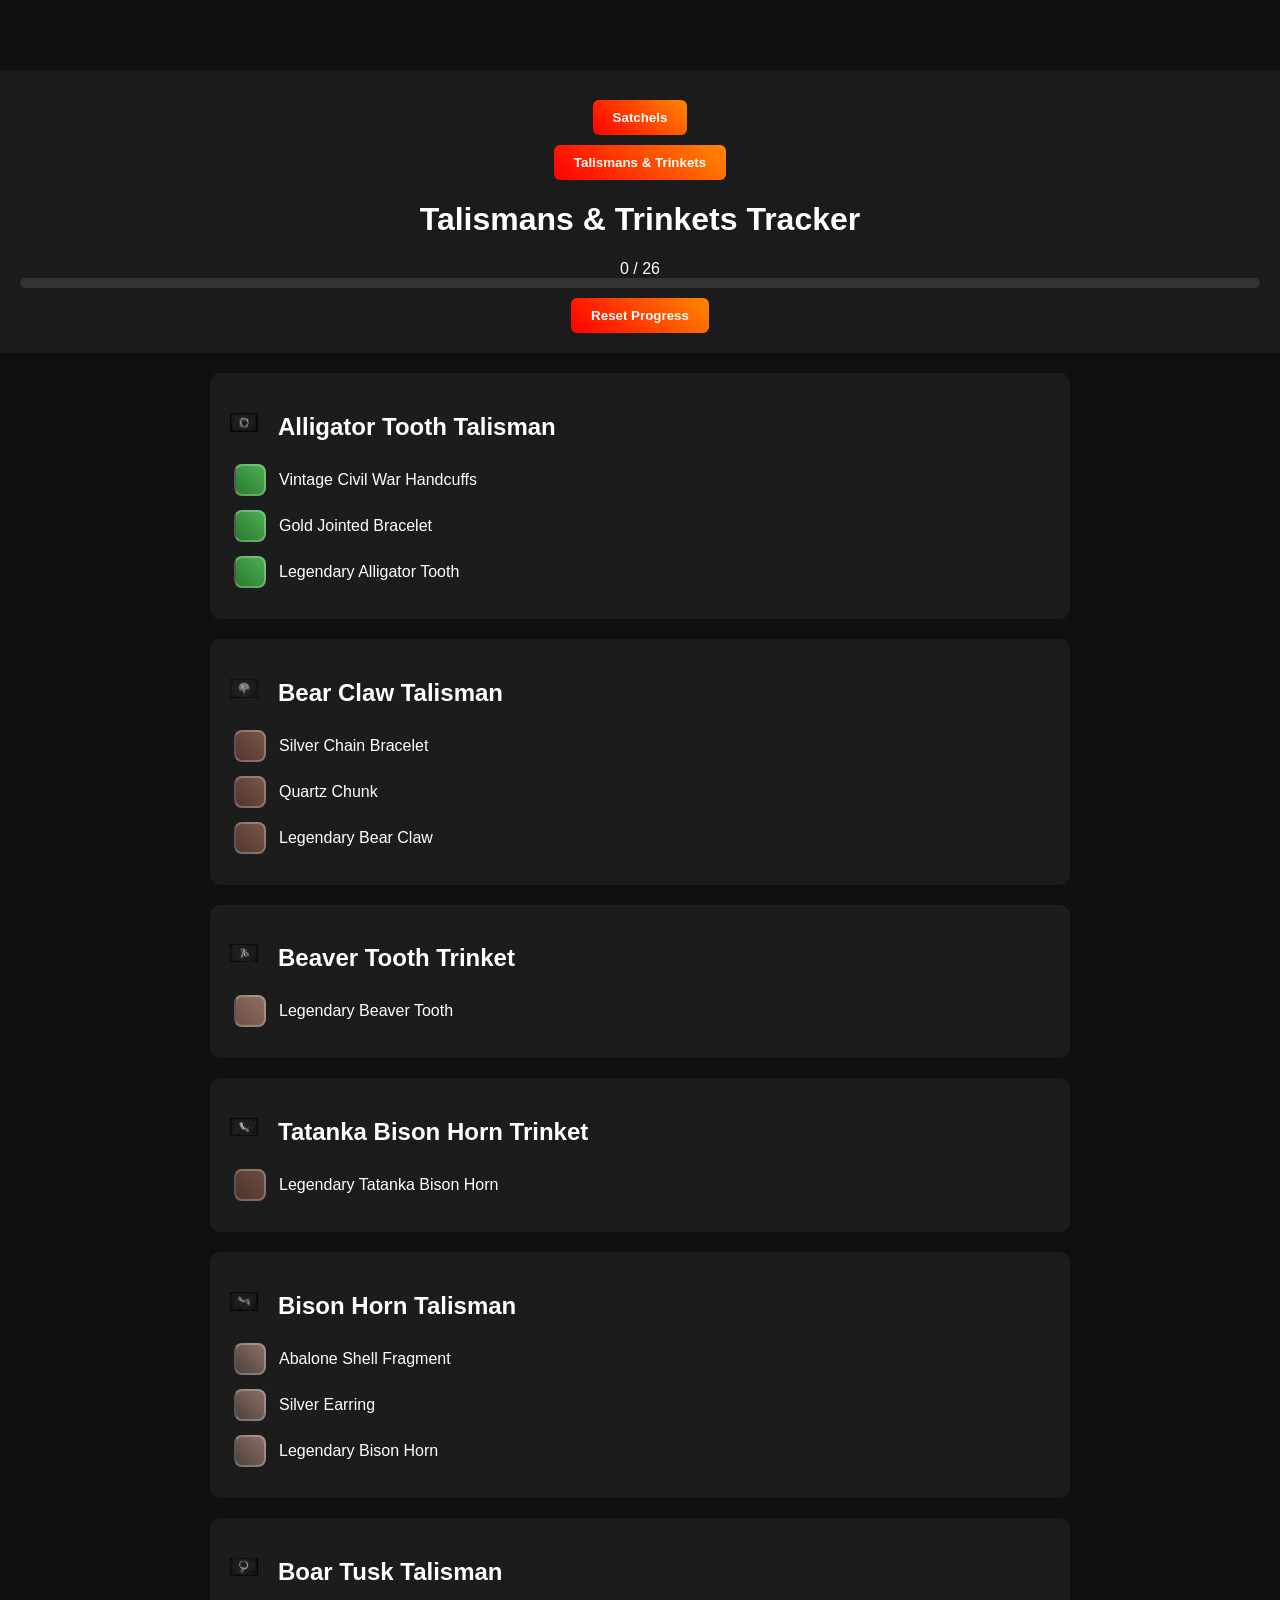
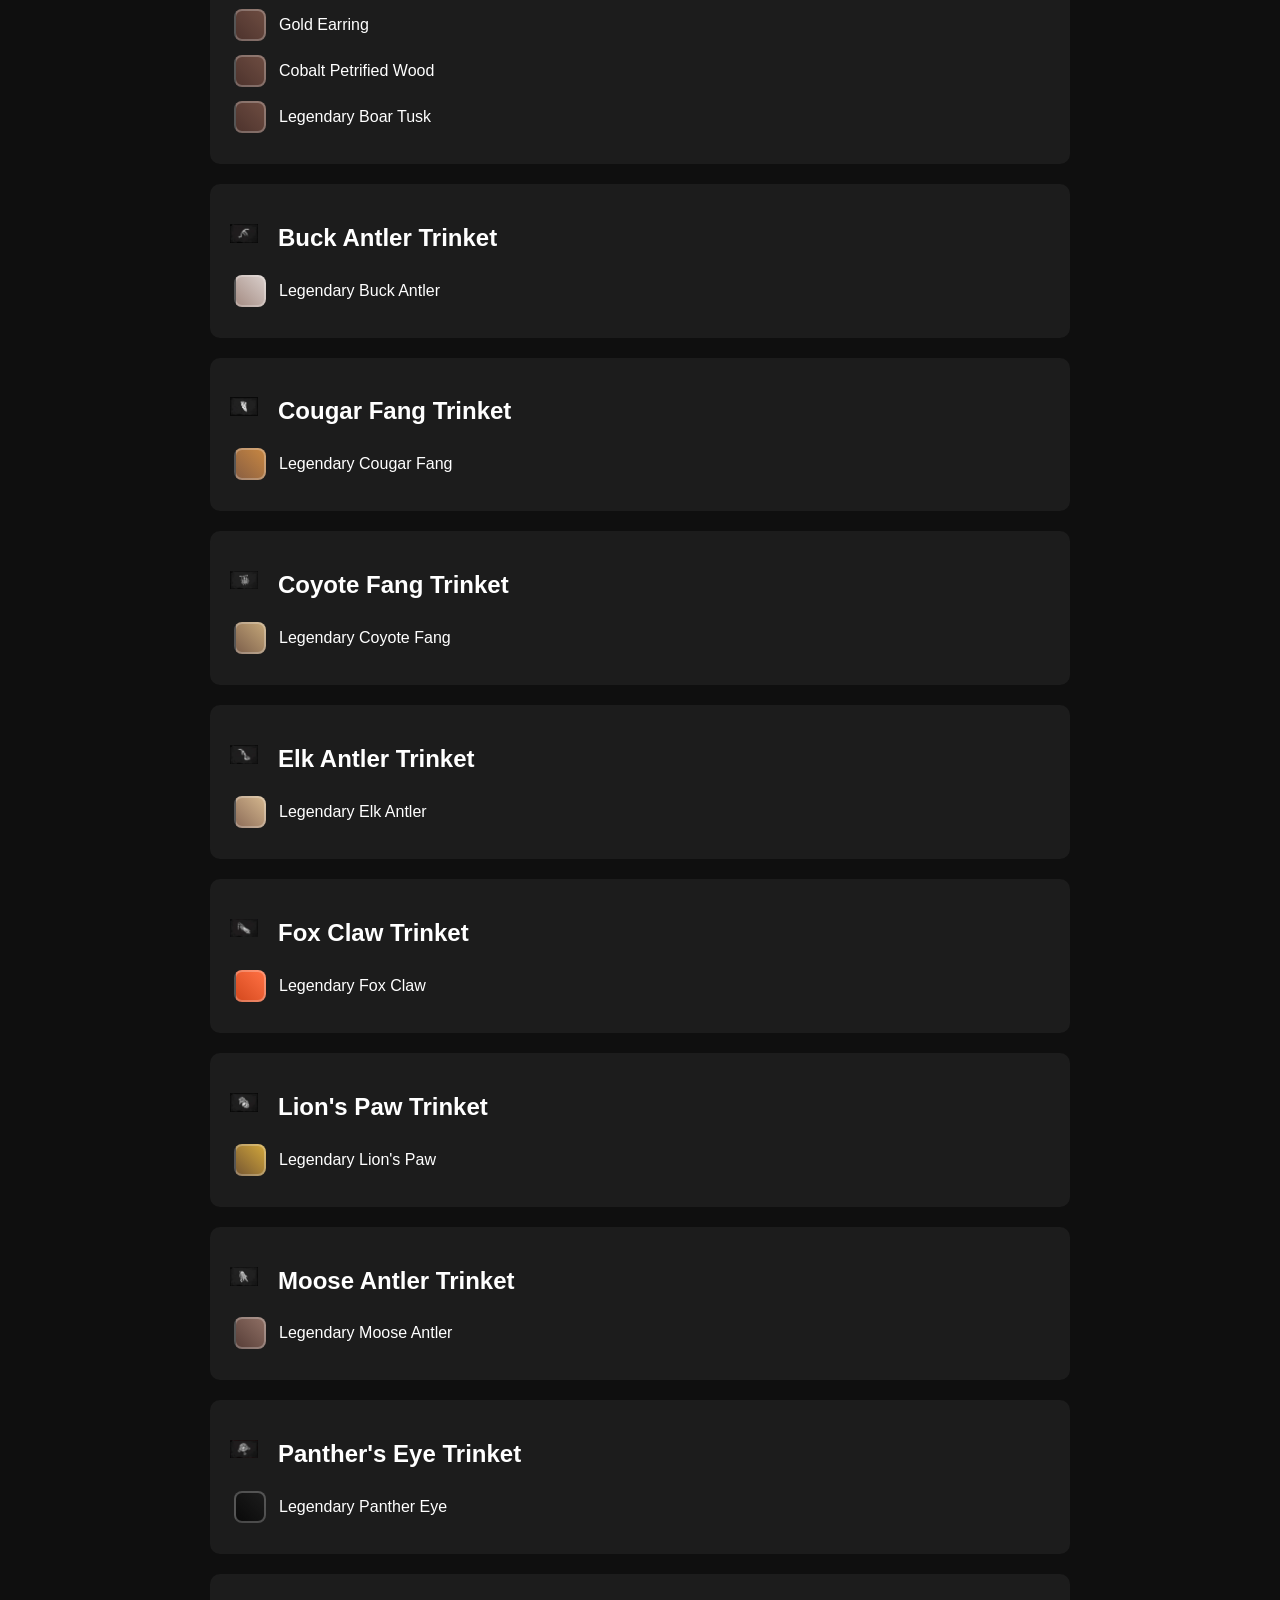
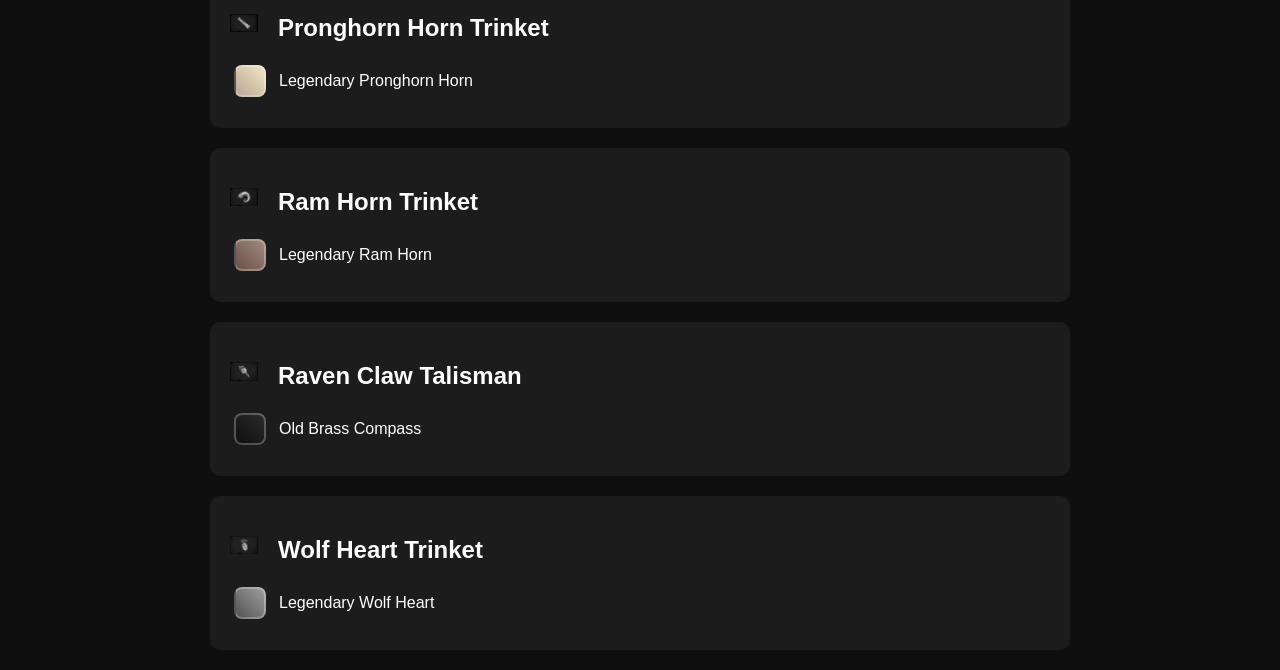
<file: trinket.html>
<!DOCTYPE html>
<html lang="en">

<head>
    <link rel="stylesheet" href="css/style.css?v=1">
    <meta charset="UTF-8">
    <meta name="viewport" content="width=device-width, initial-scale=1.0">
    <title>Talismans & Trinkets</title>
</head>

<body data-page="trinket">

    <header>

        <div class="nav-buttons">

            <form action="./index.html">
                <button type="submit">Satchels</button>
            </form>

            <form action="./trinket.html">
                <button type="submit">Talismans & Trinkets</button>
            </form>

        </div>

        <h1>Talismans & Trinkets Tracker</h1>

        <div class="progressContainer">

            <div id="progressText"></div>

            <div class="progressBar">
                <div id="progressFill" class="progressEarly"></div>
            </div>

        </div>

        <button id="resetProgress">Reset Progress</button>

    </header>

    <main>

        <div class="satchel alligator">

            <h2>Alligator Tooth Talisman</h2>

            <label>
                <input type="checkbox" data-id="trinket_handcuffs">
                <span>Vintage Civil War Handcuffs</span>
            </label>

            <label>
                <input type="checkbox" data-id="trinket_bracelet">
                <span>Gold Jointed Bracelet</span>
            </label>

            <label>
                <input type="checkbox" data-id="trinket_alligator">
                <span>Legendary Alligator Tooth</span>
            </label>

        </div>

        <div class="satchel bear">

            <h2>Bear Claw Talisman</h2>

            <label>
                <input type="checkbox" data-id="silver_chain_bracelet">
                <span>Silver Chain Bracelet</span>
            </label>

            <label>
                <input type="checkbox" data-id="quartz_chunk">
                <span>Quartz Chunk</span>
            </label>

            <label>
                <input type="checkbox" data-id="bear_claw">
                <span>Legendary Bear Claw</span>
            </label>

        </div>

        <div class="satchel beaver">

            <h2>Beaver Tooth Trinket</h2>

            <label>
                <input type="checkbox" data-id="legendary_beaver_tooth">
                <span>Legendary Beaver Tooth</span>
            </label>

        </div>

        <div class="satchel bison">

            <h2>Tatanka Bison Horn Trinket</h2>

            <label>
                <input type="checkbox" data-id="legendary_tatanka_bison_horn">
                <span>Legendary Tatanka Bison Horn</span>
            </label>

        </div>

        <div class="satchel bisonhorn">

            <h2>Bison Horn Talisman</h2>

            <label>
                <input type="checkbox" data-id="abalone_shell_fragment">
                <span>Abalone Shell Fragment</span>
            </label>

            <label>
                <input type="checkbox" data-id="silver_earring">
                <span>Silver Earring</span>
            </label>

            <label>
                <input type="checkbox" data-id="legendary_bison_horn">
                <span>Legendary Bison Horn</span>
            </label>

        </div>

        <div class="satchel boar">

            <h2>Boar Tusk Talisman</h2>

            <label>
                <input type="checkbox" data-id="gold_earring">
                <span>Gold Earring</span>
            </label>

            <label>
                <input type="checkbox" data-id="cobalt_petrified_wood">
                <span>Cobalt Petrified Wood</span>
            </label>

            <label>
                <input type="checkbox" data-id="legendary_boar_tusk">
                <span>Legendary Boar Tusk</span>
            </label>

        </div>

        <div class="satchel buck">

            <h2>Buck Antler Trinket</h2>

            <label>
                <input type="checkbox" data-id="legendary_buck_antler">
                <span>Legendary Buck Antler</span>
            </label>

        </div>

        <div class="satchel cougar">

            <h2>Cougar Fang Trinket</h2>

            <label>
                <input type="checkbox" data-id="legendary_cougar_fang">
                <span>Legendary Cougar Fang</span>
            </label>

        </div>

        <div class="satchel coyote">

            <h2>Coyote Fang Trinket</h2>

            <label>
                <input type="checkbox" data-id="legendary_coyote_fang">
                <span>Legendary Coyote Fang</span>
            </label>

        </div>

        <div class="satchel elk">

            <h2>Elk Antler Trinket</h2>

            <label>
                <input type="checkbox" data-id="legendary_elk_antler">
                <span>Legendary Elk Antler</span>
            </label>

        </div>

        <div class="satchel fox">

            <h2>Fox Claw Trinket</h2>

            <label>
                <input type="checkbox" data-id="legendary_fox_claw">
                <span>Legendary Fox Claw</span>
            </label>

        </div>

        <div class="satchel lion">

            <h2>Lion's Paw Trinket</h2>

            <label>
                <input type="checkbox" data-id="lion_paw">
                <span>Legendary Lion's Paw</span>
            </label>

        </div>

        <div class="satchel moose">

            <h2>Moose Antler Trinket</h2>

            <label>
                <input type="checkbox" data-id="legendary_moose_antler">
                <span>Legendary Moose Antler</span>
            </label>

        </div>

        <div class="satchel panther">

            <h2>Panther's Eye Trinket</h2>

            <label>
                <input type="checkbox" data-id="legendary_panther_eye">
                <span>Legendary Panther Eye</span>
            </label>

        </div>

        <div class="satchel pronghorn">

            <h2>Pronghorn Horn Trinket</h2>

            <label>
                <input type="checkbox" data-id="legendary_pronghorn_horn">
                <span>Legendary Pronghorn Horn</span>
            </label>

        </div>

        <div class="satchel ram">

            <h2>Ram Horn Trinket</h2>

            <label>
                <input type="checkbox" data-id="legendary_ram_horn">
                <span>Legendary Ram Horn</span>
            </label>

        </div>

        <div class="satchel raven">

            <h2>Raven Claw Talisman</h2>

            <label>
                <input type="checkbox" data-id="old_brass_compass">
                <span>Old Brass Compass</span>
            </label>

        </div>

        <div class="satchel wolf">

            <h2>Wolf Heart Trinket</h2>

            <label>
                <input type="checkbox" data-id="legendary_wolf_heart">
                <span>Legendary Wolf Heart</span>
            </label>

        </div>

    </main>


    <script src="js/script_trinket.js"></script>

    <script>
        if ("serviceWorker" in navigator) {
            window.addEventListener("load", () => {
                navigator.serviceWorker.register("/sw.js")
                    .then((reg) => console.log("Service Worker registrado:", reg))
                    .catch((err) => console.log("Erro no Service Worker:", err));
            });
        }
    </script>

</body>

</html>
</file>
<file: css/style.css>
body {
  margin: 0;
  padding-top: 70px; /* espaço pra topbar */
}

.topbar {
  display: flex;
  justify-content: space-between;
  align-items: center;
  padding: 10px 20px;
  background: linear-gradient(90deg, #8B0000, #FF4500); /* estilo RDR2 */
  color: white;
  position: fixed;
  top: 0;
  width: 100%;
  z-index: 1000;
}

.topbar a {
  color: white;
  text-decoration: none;
  font-weight: bold;
}

.nav-links a {
  margin-left: 20px;
}

.nav-links a:hover {
  text-decoration: underline;
}

body{
background:#0f0f0f;
color:white;
font-family:Arial;
margin:0;
}

h1, h2{
text-align:center;
}

header{
background:#1b1b1b;
padding:20px;
text-align:center;
}

main{
max-width:900px;
margin:auto;
}

.satchel{
background:#1c1c1c;
padding:20px;
margin:20px;
border-radius:10px;
transition:0.3s;
}

.satchel:hover{
transform:scale(1.02);
box-shadow:0 0 20px rgba(0,0,0,0.7);
}

label{
display:flex;
align-items:center;
gap:10px;
margin:8px 0;
}

input[type="checkbox"]{

appearance:none;

width:32px;
height:32px;

border-radius:8px;

border:2px solid rgba(255,255,255,0.25);

cursor:pointer;

background-image: linear-gradient(45deg, #2c2c2c, #9e9e9e, #4fc3f7);

background-position: 0% 50%;
background-repeat:no-repeat;

background-size:300% 300%;

animation:gradientMove 5s linear infinite;

position:relative;

transition:0.25s;

}

@keyframes gradientMove{

0%{background-position:0% 50%;}
50%{background-position:100% 50%;}
100%{background-position:0% 50%;}

}

input:checked{

transform:scale(1.15);

box-shadow:

0 0 8px rgba(255,150,0,0.9),
0 0 20px rgba(255,120,0,0.7),
0 0 35px rgba(255,80,0,0.5);

}

input:checked::after{

content:"✔";

color:white;

position:absolute;

top:3px;
left:7px;

}

.legend input:disabled{
opacity:0.3;
cursor:not-allowed;
filter:grayscale(1);
}


/* ICON + GRADIENTS */

.wolf input{
background-image:
linear-gradient(45deg,#2c2c2c,#9e9e9e,#4fc3f7),
url("../assets/icons/wolf.png");
background-size: 300% 300%, 20px 20px;
}

.raven input{
background-image:
linear-gradient(45deg,#000000,#2b2b2b,#1a237e),
url("../assets/icons/raven.png");
background-size: 300% 300%, 20px 20px;
}

.ram input{
background-image:
linear-gradient(45deg,#4e342e,#a1887f,#90a4ae),
url("../assets/icons/ram.png");
background-size: 300% 300%, 20px 20px;
}

.pronghorn input{
background-image:
linear-gradient(45deg,#a1887f,#f0e4c3,#cddc39),
url("../assets/icons/pronghorn.png");
background-size: 300% 300%, 20px 20px;
}

.panther input{
background-image:
linear-gradient(45deg,#000000,#1c1c1c,#6a1b9a),
url("../assets/icons/panther.png");
background-size: 300% 300%, 20px 20px;
}

.moose input{
background-image:
linear-gradient(45deg,#3e2723,#8d6e63,#4fc3f7),
url("../assets/icons/moose.png");
background-size: 300% 300%, 20px 20px;
}

.lion input{
background-image:
linear-gradient(45deg,#4e342e,#cfa43b,#ffeb3b),
url("../assets/icons/lion.png");
background-size: 300% 300%, 20px 20px;
}

.fox input{
background-image:
linear-gradient(45deg,#bf360c,#ff7043,#ffe082),
url("../assets/icons/fox.png");
background-size: 300% 300%, 20px 20px;
}

.elk input{
background-image:
linear-gradient(45deg,#6d4c41,#d2b48c,#2e7d32),
url("../assets/icons/elk.png");
background-size: 300% 300%, 20px 20px;
}

.coyote input{
background-image:
linear-gradient(45deg,#5d4037,#c2a477,#a1887f),
url("../assets/icons/coyote.png");
background-size: 300% 300%, 20px 20px;
}

.cougar input{
background-image:
linear-gradient(45deg,#6d4c41,#c68642,#2e7d32),
url("../assets/icons/cougar.png");
background-size: 300% 300%, 20px 20px;
}

.buck input{
background-image:
linear-gradient(45deg,#8d6e63,#d7ccc8,#81c784),
url("../assets/icons/buck.png");
background-size: 300% 300%, 20px 20px;
}

.boar input{
background-image:
linear-gradient(45deg,#3e2723,#6d4c41,#8bc34a),
url("../assets/icons/boar.png");
background-size: 300% 300%, 20px 20px;
}

.bisonhorn input{
background-image:
linear-gradient(45deg,#2c2c2c,#8d6e63,#f5deb3),
url("../assets/icons/bisonhorn.png");
background-size: 300% 300%, 20px 20px;
}

.bison input{
background-image:
linear-gradient(45deg,#3e2723,#6d4c41,#d4a373),
url("../assets/icons/bison.png");
background-size: 300% 300%, 20px 20px;
}

.beaver input{
background-image:
linear-gradient(45deg,#5d4037,#8d6e63,#4db6ac),
url("../assets/icons/beaver.png");
background-size: 300% 300%, 20px 20px;
}

.bear input{
background-image: linear-gradient(45deg,#3e2723,#795548,#c62828) !important;
background-size: 300% 300% !important;
}

.alligator input{
background-image: linear-gradient(45deg,#1b5e20,#4caf50,#8d6e63) !important;
background-size: 300% 300% !important;
}

.tonic input{
background-image:
linear-gradient(45deg,#0D3B66,#3DA5D9,#A8E6FF),
url("../assets/icons/tonic.png");
background-size: 300% 300%, 20px 20px;
}

.provisions input{
background-image:
linear-gradient(45deg,#7A4A2A,#C68642,#E6C79C),
url("../assets/icons/provisions.png");
background-size: 300% 300%, 20px 20px;
}

.materials input{
background-image:
linear-gradient(45deg,#3E2723,#795548,#BCAAA4),
url("../assets/icons/materials.png");
background-size: 300% 300%, 20px 20px;
}

.ingredients input{
background-image:
linear-gradient(45deg,#1B5E20,#43A047,#A5D6A7),
url("../assets/icons/ingredients.png");
background-size: 300% 300%, 20px 20px;
}

.valuables input{
background-image:
linear-gradient(45deg,#B8860B,#FFD700,#FFF2A8),
url("../assets/icons/valuables.png");
background-size: 300% 300%, 20px 20px;
}

.kit input{
background-image:
linear-gradient(45deg,#263238,#546E7A,#B0BEC5),
url("../assets/icons/kit.png");
background-size: 300% 300%, 20px 20px;
}

.legend input{
background-image:
linear-gradient(45deg,#F5F5F5,#E0C068,#8A5A00),
url("../assets/icons/legend.png");
background-size: 300% 300%, 20px 20px;
}


/* PROGRESS BAR */

.progressContainer{
margin-top:10px;
}

.progressBar{
height:10px;
background:#333;
border-radius:5px;
overflow:hidden;
}

#progressFill{
height:100%;
width:0%;
background-size:300% 300%;
animation:gradientMove 6s linear infinite;
transition:0.6s;
}

#trinketFill{
height:100%;
width:0%;
background-size:300% 300%;
animation:gradientMove 6s linear infinite;
transition:0.6s;
}

.progressEarly{
background:linear-gradient(90deg,#ff2d2d,#ff9900,#ff2d2d);
}

.progressMid{
background:linear-gradient(90deg,#ff8800,#ffd000,#00ff7f);
}

.progressDone{
background:linear-gradient(90deg,#00ff7f,#00cc66,#00ff7f);
}

.progressEarlyT{
background:linear-gradient(90deg,#ff2d2d,#ff9900,#ff2d2d);
}

.progressMidT{
background:linear-gradient(90deg,#ff8800,#ffd000,#00ff7f);
}

.progressDoneT{
background:linear-gradient(90deg,#00ff7f,#00cc66,#00ff7f);
}

button{
margin-top:10px;
padding:10px 20px;
border:none;
border-radius:6px;
background:linear-gradient(45deg,#ff0000,#ff8800);
color:white;
font-weight:bold;
cursor:pointer;
transition:0.2s;
}

button:hover{
transform:scale(1.05);
}

.satchel h2{

display:flex;
align-items:center;
gap:10px;

}

.tonic h2::before{

content:"";
width:28px;
height:28px;
background:url("../assets/icons/tonics.png");
background-size:contain;
background-repeat:no-repeat;

}

.provisions h2::before{

content:"";
width:28px;
height:28px;
background:url("../assets/icons/provisions.png");
background-size:contain;
background-repeat:no-repeat;

}

.materials h2::before{

content:"";
width:28px;
height:28px;
background:url("../assets/icons/materials.png");
background-size:contain;
background-repeat:no-repeat;

}

.ingredients h2::before{

content:"";
width:28px;
height:28px;
background:url("../assets/icons/ingredients.png");
background-size:contain;
background-repeat:no-repeat;

}

.valuables h2::before{

content:"";
width:28px;
height:28px;
background:url("../assets/icons/valuables.png");
background-size:contain;
background-repeat:no-repeat;

}

.kit h2::before{

content:"";
width:28px;
height:28px;
background:url("../assets/icons/kit.png");
background-size:contain;
background-repeat:no-repeat;

}

.legend h2::before{

content:"";
width:28px;
height:28px;
background:url("../assets/icons/legend.png");
background-size:contain;
background-repeat:no-repeat;

}

.alligator h2::before{

content:"";
width:28px;
height:28px;
background:url("../assets/icons/alligator.png");
background-size:contain;
background-repeat:no-repeat;
display:inline-block;
margin-right:10px;
vertical-align:middle;

}

.bear h2::before{

content:"";
width:28px;
height:28px;
background:url("../assets/icons/bear.png");
background-size:contain;
background-repeat:no-repeat;
display:inline-block;
margin-right:10px;
vertical-align:middle;

}

.beaver h2::before{

content:"";
width:28px;
height:28px;
background:url("../assets/icons/beaver.png");
background-size:contain;
background-repeat:no-repeat;
display:inline-block;
margin-right:10px;
vertical-align:middle;

}

.bison h2::before{

content:"";
width:28px;
height:28px;
background:url("../assets/icons/bison.png");
background-size:contain;
background-repeat:no-repeat;
display:inline-block;
margin-right:10px;
vertical-align:middle;

}

.bisonhorn h2::before{

content:"";
width:28px;
height:28px;
background:url("../assets/icons/bisonhorn.png");
background-size:contain;
background-repeat:no-repeat;
display:inline-block;
margin-right:10px;
vertical-align:middle;

}

.boar h2::before{

content:"";
width:28px;
height:28px;
background:url("../assets/icons/boar.png");
background-size:contain;
background-repeat:no-repeat;
display:inline-block;
margin-right:10px;
vertical-align:middle;

}

.buck h2::before{

content:"";
width:28px;
height:28px;
background:url("../assets/icons/buck.png");
background-size:contain;
background-repeat:no-repeat;
display:inline-block;
margin-right:10px;
vertical-align:middle;

}

.cougar h2::before{

content:"";
width:28px;
height:28px;
background:url("../assets/icons/cougar.png");
background-size:contain;
background-repeat:no-repeat;
display:inline-block;
margin-right:10px;
vertical-align:middle;

}

.coyote h2::before{

content:"";
width:28px;
height:28px;
background:url("../assets/icons/coyote.png");
background-size:contain;
background-repeat:no-repeat;
display:inline-block;
margin-right:10px;
vertical-align:middle;

}

.elk h2::before{

content:"";
width:28px;
height:28px;
background:url("../assets/icons/elk.png");
background-size:contain;
background-repeat:no-repeat;
display:inline-block;
margin-right:10px;
vertical-align:middle;

}

.fox h2::before{

content:"";
width:28px;
height:28px;
background:url("../assets/icons/fox.png");
background-size:contain;
background-repeat:no-repeat;
display:inline-block;
margin-right:10px;
vertical-align:middle;

}

.lion h2::before{

content:"";
width:28px;
height:28px;
background:url("../assets/icons/lion.png");
background-size:contain;
background-repeat:no-repeat;
display:inline-block;
margin-right:10px;
vertical-align:middle;

}

.moose h2::before{

content:"";
width:28px;
height:28px;
background:url("../assets/icons/moose.png");
background-size:contain;
background-repeat:no-repeat;
display:inline-block;
margin-right:10px;
vertical-align:middle;

}

.panther h2::before{

content:"";
width:28px;
height:28px;
background:url("../assets/icons/panther.png");
background-size:contain;
background-repeat:no-repeat;
display:inline-block;
margin-right:10px;
vertical-align:middle;

}

.pronghorn h2::before{

content:"";
width:28px;
height:28px;
background:url("../assets/icons/pronghorn.png");
background-size:contain;
background-repeat:no-repeat;
display:inline-block;
margin-right:10px;
vertical-align:middle;

}

.ram h2::before{

content:"";
width:28px;
height:28px;
background:url("../assets/icons/ram.png");
background-size:contain;
background-repeat:no-repeat;
display:inline-block;
margin-right:10px;
vertical-align:middle;

}

.raven h2::before{

content:"";
width:28px;
height:28px;
background:url("../assets/icons/raven.png");
background-size:contain;
background-repeat:no-repeat;
display:inline-block;
margin-right:10px;
vertical-align:middle;

}

.wolf h2::before{

content:"";
width:28px;
height:28px;
background:url("../assets/icons/wolf.png");
background-size:contain;
background-repeat:no-repeat;
display:inline-block;
margin-right:10px;
vertical-align:middle;

}

/* NAV ACIMA DO TÍTULO */
.page-nav {
  margin-bottom: 15px;
}

/* BOTÕES */
.nav-btn {
  display: inline-block;
  margin-right: 10px;
  padding: 8px 15px;
  background: #8B0000; /* vermelho estilo RDR2 */
  color: white;
  text-decoration: none;
  font-weight: bold;
  border-radius: 5px;
  transition: 0.2s;
}

.nav-btn:hover {
  background: #FF4500;
}

.nav-btn.active {
  background: #FFD700;
  color: black;
}
</file>
